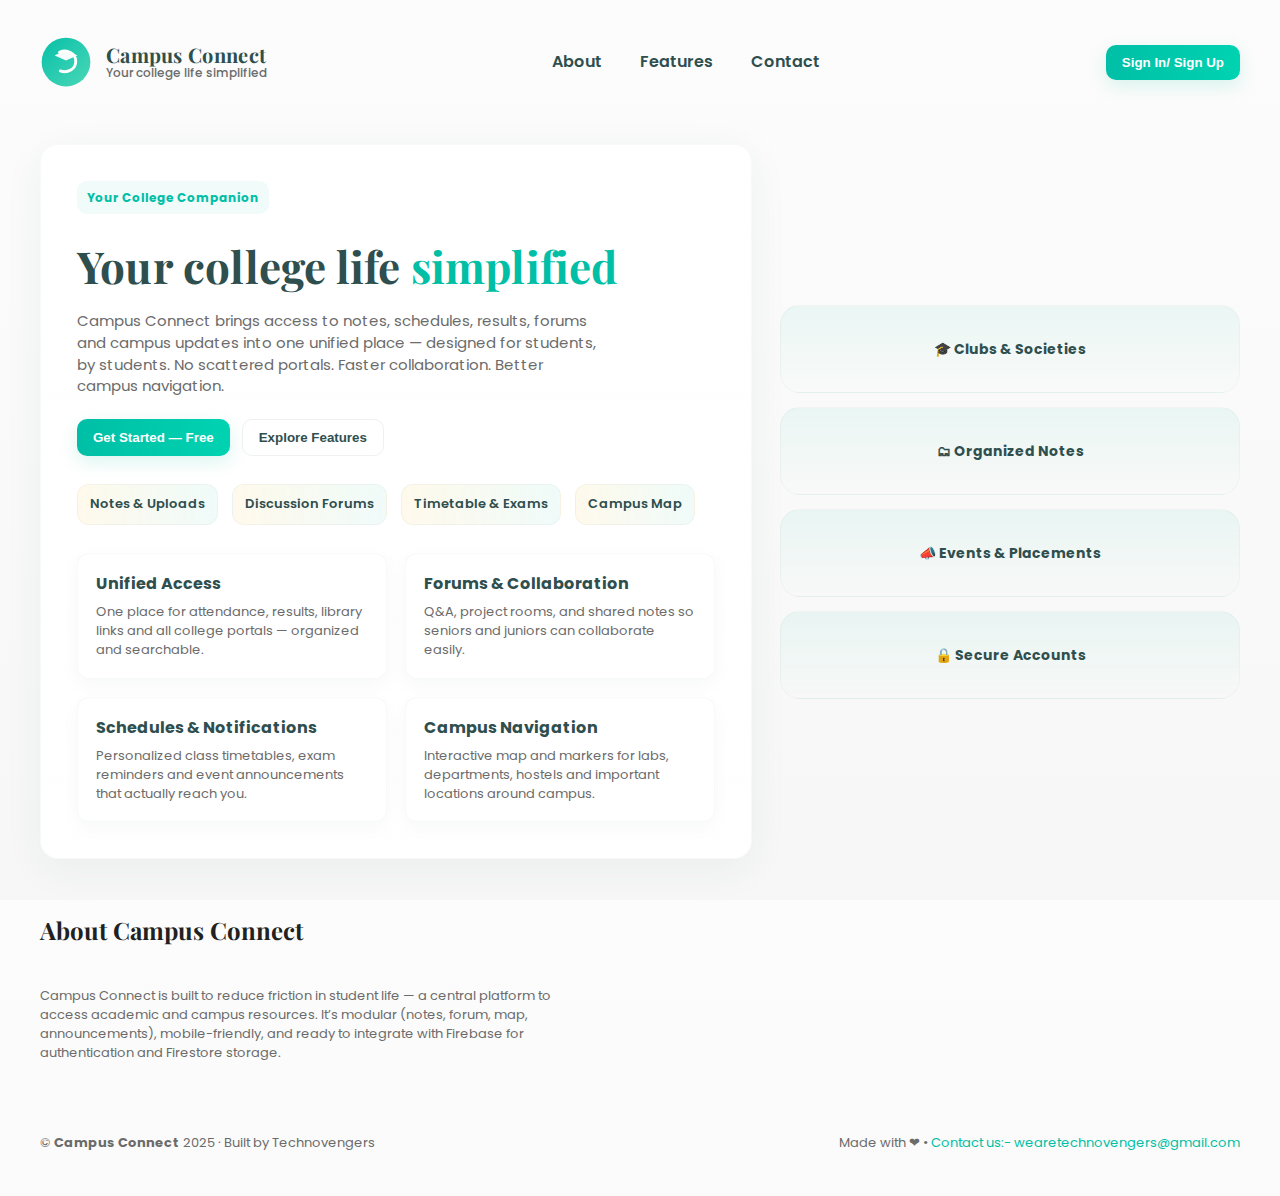
<file: index.html>
<!doctype html>
<html lang="en">
<head>
  <meta charset="utf-8" />
  <meta name="viewport" content="width=device-width,initial-scale=1" />
  <title>Campus Connect — Your college life simplified</title>

  <!-- Google fonts -->
  <link href="https://fonts.googleapis.com/css2?family=Poppins:wght@300;400;600;700&family=Playfair+Display:wght@600&display=swap" rel="stylesheet">
  <link rel="stylesheet" href="css/index.css" />
</head>
<body>
  <div class="container">
    <header>
      <a class="brand" href="#">
        <!-- SVG logo: circle + C + cap -->
        <svg width="52" height="52" viewBox="0 0 64 64" fill="none" aria-hidden="true" xmlns="http://www.w3.org/2000/svg">
          <defs>
            <linearGradient id="gA" x1="0" x2="1" y1="0" y2="1">
              <stop offset="0" stop-color="#00BFA6"/>
              <stop offset="1" stop-color="#49d6b6"/>
            </linearGradient>
          </defs>
          <circle cx="32" cy="32" r="30" fill="url(#gA)" opacity="0.98"/>
          <!-- stylized C -->
          <path d="M24 20c9-4 20 1 20 11 0 10-10 15-19 12" stroke="#fff" stroke-width="3.6" stroke-linecap="round" stroke-linejoin="round" fill="none"/>
          <!-- mortar cap -->
          <path d="M32 17 L46 24 L32 30 L18 24 Z" fill="#fff" opacity="0.95"/>
        </svg>

        <div class="title">
          <span class="name">Campus Connect</span>
          <span class="tag">Your college life simplified</span>
        </div>
      </a>

      <nav aria-label="Primary navigation">
        <a href="#about">About</a>
        <a href="#features">Features</a>
        <a href="#contact">Contact</a>
      </nav>

      <div class="actions">
        <button class="btn btn-primary" onclick="window.location='signin.html'">Sign In/ Sign Up</button>
      </div>
    </header>

    <main>
      <section class="hero" id="home">
        <div class="hero-card" role="region" aria-label="Hero">
          <span class="kicker">Your College Companion</span>
          <h1>Your college life <span style="color:var(--primary)">simplified</span></h1>
          <p class="lead">
            Campus Connect brings access to notes, schedules, results, forums and campus updates into one unified place — designed for students, by students.
            No scattered portals. Faster collaboration. Better campus navigation.
          </p>

          <div class="hero-cta">
            <button class="btn btn-primary" onclick="document.querySelector('.btn-ghost').focus()">Get Started — Free</button>
            <button class="btn btn-ghost" onclick="window.location='#features'">Explore Features</button>
          </div>

          <div class="highlights" aria-hidden="true">
            <div class="chip">Notes & Uploads</div>
            <div class="chip">Discussion Forums</div>
            <div class="chip">Timetable & Exams</div>
            <div class="chip">Campus Map</div>
          </div>

          <div class="features" id="features" aria-labelledby="features-heading">
            <div class="feature">
              <h3>Unified Access</h3>
              <p>One place for attendance, results, library links and all college portals — organized and searchable.</p>
            </div>
            <div class="feature">
              <h3>Forums & Collaboration</h3>
              <p>Q&A, project rooms, and shared notes so seniors and juniors can collaborate easily.</p>
            </div>
            <div class="feature">
              <h3>Schedules & Notifications</h3>
              <p>Personalized class timetables, exam reminders and event announcements that actually reach you.</p>
            </div>
            <div class="feature">
              <h3>Campus Navigation</h3>
              <p>Interactive map and markers for labs, departments, hostels and important locations around campus.</p>
            </div>
          </div>
        </div>

        <aside class="hero-side" aria-hidden="false">
          <div class="pill">🎓 Clubs & Societies</div>
          <div class="pill">🗂 Organized Notes</div>
          <div class="pill">📣 Events & Placements</div>
          <div class="pill">🔒 Secure Accounts</div>
        </aside>
      </section>

      <section id="about" style="margin-top:8px;">
        <div style="display:flex; gap:18px; flex-direction:column;">
          <h2 style="font-family:Playfair Display, serif; margin:6px 0 8px;">About Campus Connect</h2>
          <p class="muted small" style="max-width:68ch;">
            Campus Connect is built to reduce friction in student life — a central platform to access academic and campus resources. It’s modular (notes, forum, map, announcements), mobile-friendly, and ready to integrate with Firebase for authentication and Firestore storage.
          </p>
        </div>
      </section>

    </main>

    <footer class="contact" id="contact">
      <div class="small muted">© <strong>Campus Connect</strong> 2025 · Built by Technovengers</div>
      <div class="small muted">Made with ❤ • <a href="mailto:wearetechnovengers@gmail.com" style="color:var(--primary); text-decoration:none">Contact us:- wearetechnovengers@gmail.com</a></div>
    </footer>
  </div>

  <script>
    // minimal JS: keyboard-accessible focus given for CTA
    (function(){
      document.addEventListener('keydown', function(e){
        if(e.key === 'k' && (e.ctrlKey || e.metaKey)) {
          // ctrl/cmd + k focuses search / hero cta in real app
          e.preventDefault();
          document.querySelector('.btn-primary').focus();
        }
      });
    })();
  </script>
</body>

</html>
</file>
<file: css/index.css>
/* ---------- Color palette ---------- */
    :root{
      --primary:#00BFA6;      /* mint aqua */
      --accent:#FFD166;       /* soft yellow */
      --charcoal:#2F4F4F;     /* charcoal green-ish */
      --bg:#FAFAFA;           /* off-white */
      --text:#212121;         /* text dark */
      --muted:#6b6b6b;
      --card:#ffffff;
      --glass: rgba(255,255,255,0.6);
    }

    /* ---------- Base ---------- */
    *{box-sizing:border-box}
    html,body{height:100%}
    body{
      margin:0;
      font-family: "Poppins", system-ui, -apple-system, "Segoe UI", Roboto, "Helvetica Neue", Arial;
      background: linear-gradient(180deg, #fbfcfb 0%, #f6f7f6 100%);
      color:var(--text);
      -webkit-font-smoothing:antialiased;
      -moz-osx-font-smoothing:grayscale;
      line-height:1.45;
      padding:24px;
    }

    .container{
      max-width:1200px;
      margin:0 auto;
      background: transparent;
    }

    /* ---------- Header / Nav ---------- */
    header{
      display:flex;
      align-items:center;
      justify-content:space-between;
      gap:24px;
      padding:12px 0 28px;
    }

    .brand{
      display:flex;
      align-items:center;
      gap:14px;
      text-decoration:none;
      color:var(--charcoal);
    }

    /* Logo circle with cap — SVG inline style below */
    .brand .title{
      display:flex;
      flex-direction:column;
      line-height:1;
    }
    .brand .title .name{
      font-weight:700;
      font-family: "Playfair Display", serif;
      font-size:20px;
      letter-spacing:0.3px;
    }
    .brand .title .tag{
      font-size:12px;
      color:var(--muted);
      margin-top:2px;
      font-weight:500;
    }

    nav{
      display:flex;
      gap:18px;
      align-items:center;
    }
    nav a{
      text-decoration:none;
      color:var(--charcoal);
      font-weight:600;
      padding:6px 10px;
      border-radius:8px;
      transition:all .18s ease;
    }
    nav a:hover{background:rgba(0,0,0,0.04); transform:translateY(-2px)}

    .actions{
      display:flex;
      gap:10px;
      align-items:center;
    }
    .btn{
      border:0;
      padding:10px 16px;
      border-radius:10px;
      font-weight:600;
      cursor:pointer;
      background:transparent;
    }
    .btn-primary{
      background:linear-gradient(90deg,var(--primary), #00d3b1);
      color:white;
      box-shadow:0 6px 18px rgba(0,191,166,0.14);
    }
    .btn-ghost{
      background:transparent;
      color:var(--charcoal);
      border: 1px solid rgba(47,79,79,0.08);
    }

    /* ---------- Hero ---------- */
    .hero{
      display:grid;
      grid-template-columns: 1fr 460px;
      gap:28px;
      align-items:center;
      padding:28px 0 40px;
    }

    .hero-card{
      background: linear-gradient(180deg, rgba(255,255,255,0.85), rgba(255,255,255,0.9));
      border-radius:18px;
      padding:36px;
      box-shadow:0 10px 40px rgba(47,79,79,0.06);
      border: 1px solid rgba(47,79,79,0.03);
    }

    .kicker{
      display:inline-block;
      font-size:12px;
      font-weight:700;
      color:var(--primary);
      background: rgba(0,191,166,0.06);
      padding:8px 10px;
      border-radius:10px;
      margin-bottom:14px;
    }

    h1{
      margin:6px 0 12px;
      font-family: "Playfair Display", serif;
      font-size:44px;
      color:var(--charcoal);
      letter-spacing:0.2px;
    }

    p.lead{
      margin:0 0 22px;
      color:var(--muted);
      font-size:15px;
      max-width:58ch;
    }

    .hero-cta{
      display:flex;
      gap:12px;
      margin-top:6px;
    }

    /* right column sample cards */
    .hero-side{
      display:flex;
      gap:14px;
      flex-direction:column;
      align-items:stretch;
    }
    .pill{
      background: linear-gradient(180deg, rgba(0,191,166,0.06), rgba(255,255,255,0.02));
      border-radius:20px;
      padding:16px;
      border:1px solid rgba(47,79,79,0.03);
      display:flex;
      align-items:center;
      justify-content:center;
      min-height:88px;
      font-weight:700;
      color:var(--charcoal);
      font-size:14px;
    }

    /* ---------- Features ---------- */
    .features{
      margin-top:22px;
      display:grid;
      grid-template-columns: repeat(2, 1fr);
      gap:18px;
    }
    .feature{
      background:var(--card);
      padding:18px;
      border-radius:12px;
      border:1px solid rgba(47,79,79,0.03);
      box-shadow: 0 6px 20px rgba(47,79,79,0.03);
    }
    .feature h3{
      margin:0 0 8px;
      font-size:16px;
      color:var(--charcoal);
    }
    .feature p{
      margin:0;
      color:var(--muted);
      font-size:13px;
    }

    /* ---------- Highlights bar ---------- */
    .highlights{
      display:flex;
      gap:14px;
      margin:28px 0;
      align-items:center;
      flex-wrap:wrap;
    }
    .chip{
      padding:10px 12px;
      border-radius:12px;
      background:linear-gradient(90deg, rgba(255,209,102,0.12), rgba(0,191,166,0.06));
      font-weight:600;
      font-size:13px;
      color:var(--charcoal);
      border:1px solid rgba(0,0,0,0.03);
    }

    /* ---------- Footer ---------- */
    footer{
      margin-top:36px;
      padding:22px 0 44px;
      color:var(--muted);
      display:flex;
      justify-content:space-between;
      align-items:center;
      gap:12px;
      flex-wrap:wrap;
    }

    /* ---------- Utilities ---------- */
    .muted{color:var(--muted)}
    .small{font-size:13px}

    /* ---------- Responsive ---------- */
    @media (max-width:1000px){
      .hero{grid-template-columns:1fr 1fr}
      .hero h1{font-size:36px}
    }

    @media (max-width:820px){
      .hero{grid-template-columns:1fr; padding:18px 0}
      .hero-side{order:2}
      .hero-card{order:1}
      .features{grid-template-columns:1fr}
      header{flex-direction:column; align-items:flex-start; gap:12px}
      nav{order:2; width:100%; display:flex; justify-content:flex-start; gap:10px; flex-wrap:wrap}
    }

    /* subtle button focus */
    .btn:focus{outline:3px solid rgba(0,191,166,0.12); outline-offset:2px}
</file>
